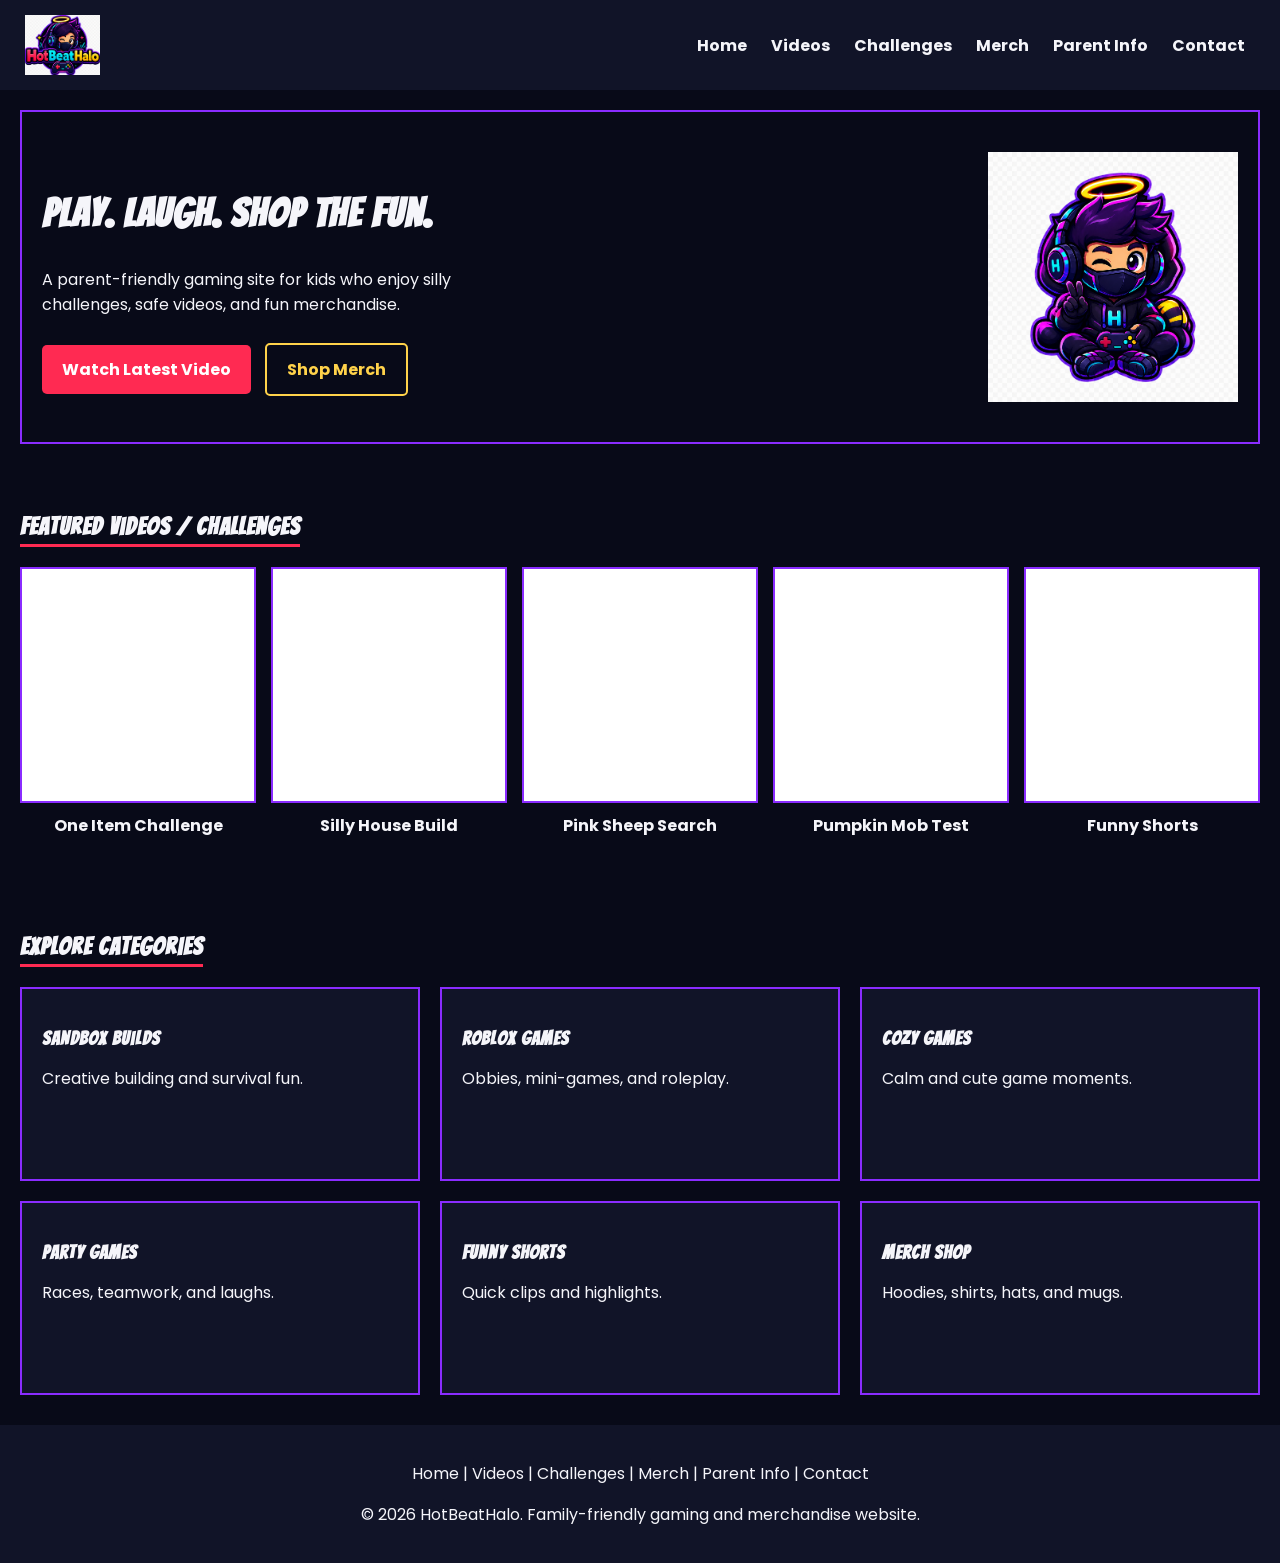
<file: index.html>
<!DOCTYPE html>
<html lang="en">
<head>
  <meta charset="UTF-8">
  <meta name="viewport" content="width=device-width, initial-scale=1.0">
  <title>HotBeatHalo</title>
  <link rel="preconnect" href="https://fonts.googleapis.com">
  <link href="https://fonts.googleapis.com/css2?family=Bangers&family=Poppins:wght@400;600;700&display=swap" rel="stylesheet">
  <link rel="stylesheet" href="styles/style.css">
</head>
<body>

  <header>
    <img src="images/logo.png" alt="HotBeatHalo logo" class="logo">
    <nav>
      <a href="index.html">Home</a>
      <a href="#videos">Videos</a>
      <a href="#categories">Challenges</a>
      <a href="merch.html">Merch</a>
      <a href="contact.html">Parent Info</a>
      <a href="contact.html">Contact</a>
    </nav>
  </header>

  <section class="hero">
    <div class="hero-text">
      <h1>Play. Laugh. Shop the Fun.</h1>
      <p>A parent-friendly gaming site for kids who enjoy silly challenges, safe videos, and fun merchandise.</p>
      <a href="#videos" class="btn btn-primary">Watch Latest Video</a>
      <a href="merch.html" class="btn btn-secondary">Shop Merch</a>
    </div>
    <img src="images/hero.png" alt="HotBeatHalo hero image" class="hero-image">
  </section>

  <section id="videos">
    <h2>Featured Videos / Challenges</h2>
    <div class="video-grid">
      <div class="video-item">
        <div class="video-box"></div>
        <p>One Item Challenge</p>
      </div>
      <div class="video-item">
        <div class="video-box"></div>
        <p>Silly House Build</p>
      </div>
      <div class="video-item">
        <div class="video-box"></div>
        <p>Pink Sheep Search</p>
      </div>
      <div class="video-item">
        <div class="video-box"></div>
        <p>Pumpkin Mob Test</p>
      </div>
      <div class="video-item">
        <div class="video-box"></div>
        <p>Funny Shorts</p>
      </div>
    </div>
  </section>

  <section id="categories">
    <h2>Explore Categories</h2>
    <div class="category-grid">
      <div class="category-box">
        <h3>Sandbox Builds</h3>
        <p>Creative building and survival fun.</p>
      </div>
      <div class="category-box">
        <h3>Roblox Games</h3>
        <p>Obbies, mini-games, and roleplay.</p>
      </div>
      <div class="category-box">
        <h3>Cozy Games</h3>
        <p>Calm and cute game moments.</p>
      </div>
      <div class="category-box">
        <h3>Party Games</h3>
        <p>Races, teamwork, and laughs.</p>
      </div>
      <div class="category-box">
        <h3>Funny Shorts</h3>
        <p>Quick clips and highlights.</p>
      </div>
      <div class="category-box">
        <h3>Merch Shop</h3>
        <p>Hoodies, shirts, hats, and mugs.</p>
      </div>
    </div>
  </section>

  <footer>
    <p>
      <a href="index.html">Home</a> |
      <a href="#videos">Videos</a> |
      <a href="#categories">Challenges</a> |
      <a href="merch.html">Merch</a> |
      <a href="contact.html">Parent Info</a> |
      <a href="contact.html">Contact</a>
    </p>
    <p>&copy; 2026 HotBeatHalo. Family-friendly gaming and merchandise website.</p>
  </footer>

</body>
</html>
</file>
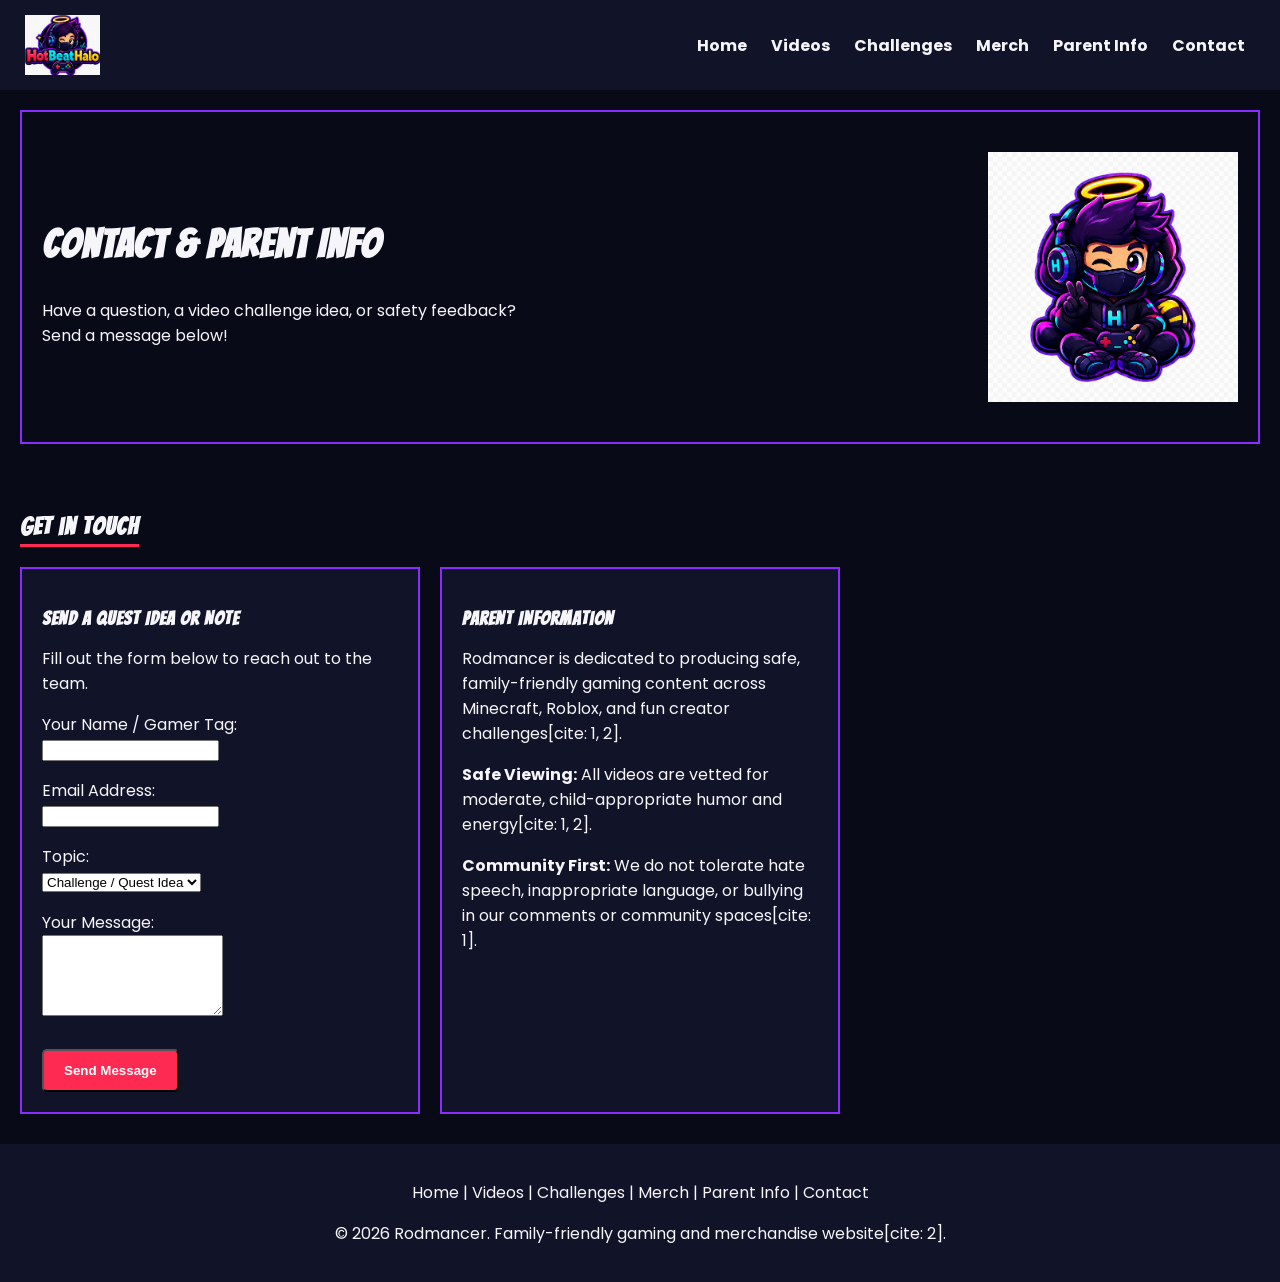
<file: contact.html>
<!DOCTYPE html>
<html lang="en">
<head>
  <meta charset="UTF-8">
  <meta name="viewport" content="width=device-width, initial-scale=1.0">
  <title>Contact & Parent Info - Rodmancer</title>
  <link rel="preconnect" href="https://fonts.googleapis.com">
  <link href="https://fonts.googleapis.com/css2?family=Bangers&family=Poppins:wght@400;600;700&display=swap" rel="stylesheet">
  <link rel="stylesheet" href="styles/style.css">
</head>
<body>

  <header>
    <img src="images/logo.png" alt="Rodmancer logo" class="logo">
    <nav>
      <a href="index.html">Home</a>
      <a href="index.html#videos">Videos</a>
      <a href="index.html#categories">Challenges</a>
      <a href="merch.html">Merch</a>
      <a href="contact.html">Parent Info</a>
      <a href="contact.html">Contact</a>
    </nav>
  </header>

  <section class="hero">
    <div class="hero-text">
      <h1>Contact & Parent Info</h1>
      <p>Have a question, a video challenge idea, or safety feedback? Send a message below!</p>
    </div>
    <img src="images/hero.png" alt="Rodmancer hero image" class="hero-image">
  </section>

  <section id="contact-section">
    <h2>Get in Touch</h2>
    <div class="category-grid">
      <div class="category-box">
        <h3>Send a Quest Idea or Note</h3>
        <p>Fill out the form below to reach out to the team.</p>
        
        <form action="#" method="get">
          <p>
            <label for="username">Your Name / Gamer Tag:</label><br>
            <input type="text" id="username" name="username">
          </p>
          <p>
            <label for="email">Email Address:</label><br>
            <input type="email" id="email" name="email">
          </p>
          <p>
            <label for="topic">Topic:</label><br>
            <select id="topic" name="topic">
              <option value="quest">Challenge / Quest Idea</option>
              <option value="parent">Parent Question</option>
              <option value="business">Business / Collab</option>
              <option value="other">Other</option>
            </select>
          </p>
          <p>
            <label for="message">Your Message:</label><br>
            <textarea id="message" name="message" rows="5"></textarea>
          </p>
          <button type="submit" class="btn btn-primary">Send Message</button>
        </form>
      </div>

      <div class="category-box">
        <h3>Parent Information</h3>
        <p>Rodmancer is dedicated to producing safe, family-friendly gaming content across Minecraft, Roblox, and fun creator challenges[cite: 1, 2].</p>
        <p><strong>Safe Viewing:</strong> All videos are vetted for moderate, child-appropriate humor and energy[cite: 1, 2].</p>
        <p><strong>Community First:</strong> We do not tolerate hate speech, inappropriate language, or bullying in our comments or community spaces[cite: 1].</p>
      </div>
    </div>
  </section>

  <footer>
    <p>
      <a href="index.html">Home</a> |
      <a href="index.html#videos">Videos</a> |
      <a href="index.html#categories">Challenges</a> |
      <a href="merch.html">Merch</a> |
      <a href="contact.html">Parent Info</a> |
      <a href="contact.html">Contact</a>
    </p>
    <p>&copy; 2026 Rodmancer. Family-friendly gaming and merchandise website[cite: 2].</p>
  </footer>

</body>
</html>
</file>
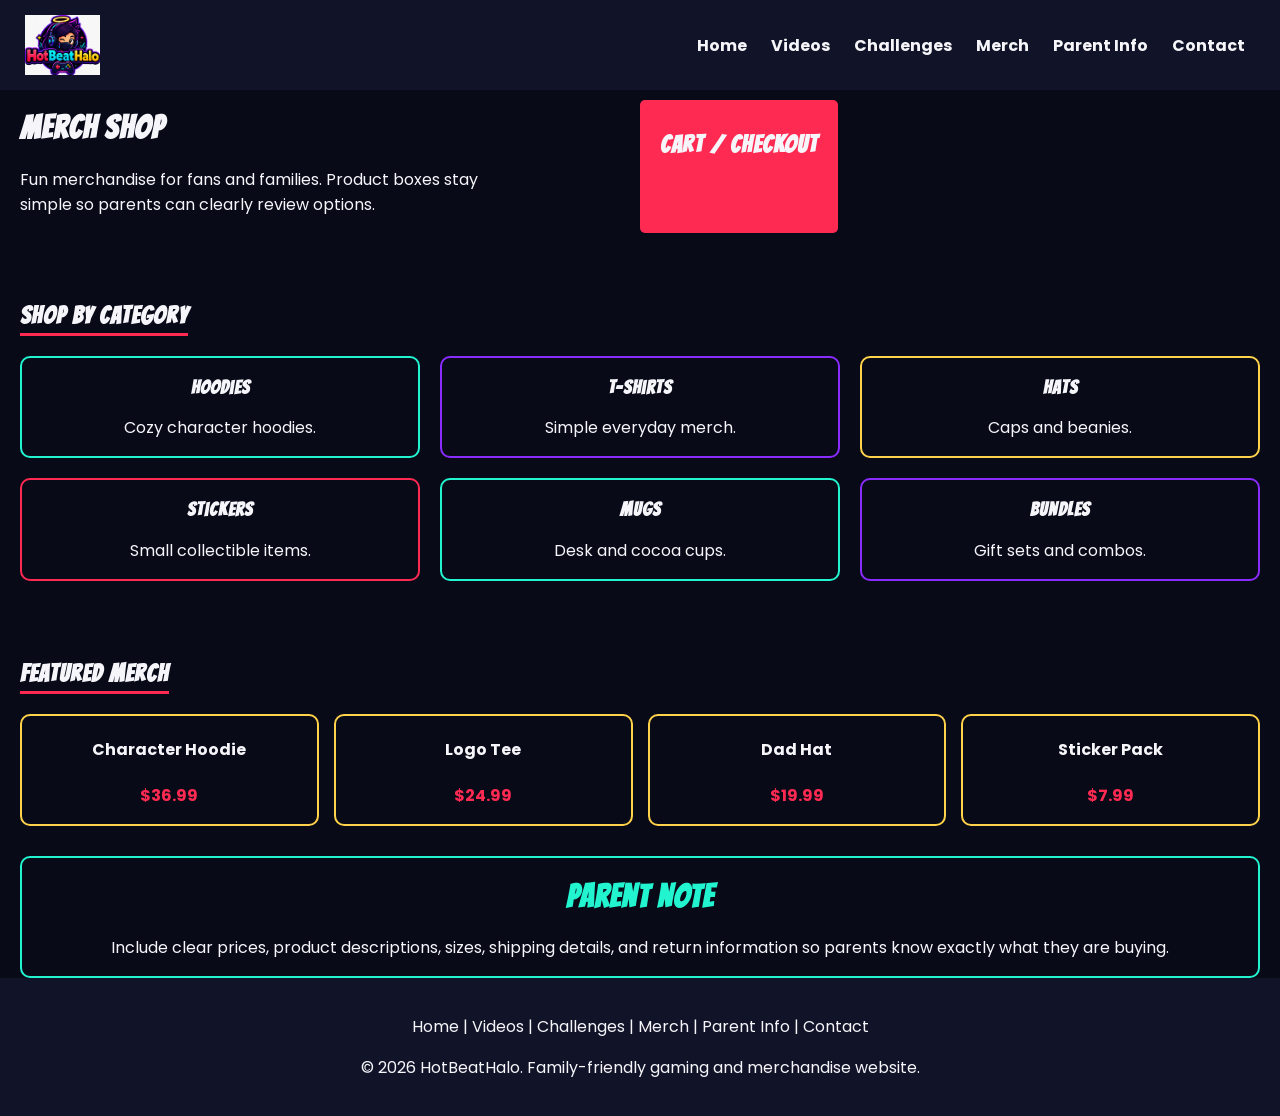
<file: merch.html>
<!DOCTYPE html>
<html lang="en">
<head>
    <meta charset="UTF-8">
    <meta name="viewport" content="width=device-width, initial-scale=1.0">
    <title>HotBeatHalo</title>
    <link rel="preconnect" href="https://fonts.googleapis.com">
    <link href="https://fonts.googleapis.com/css2?family=Bangers&family=Poppins:wght@400;600;700&display=swap" rel="stylesheet">
    <link rel="stylesheet" href="styles/style.css">
</head>
<body>
    <header>
        <img src="images/logo.png" alt="HotBeatHalo logo" class="logo">
        <nav>
            <a href="index.html">Home</a>
            <a href="#videos">Videos</a>
            <a href="#categories">Challenges</a>
            <a href="merch.html">Merch</a>
            <a href="contact.html">Parent Info</a>
            <a href="contact.html">Contact</a>
        </nav>
    </header>
    <div class="merch_hero">
        <div class="hero_top">
            <h1>Merch Shop</h1>
            <p>Fun merchandise for fans and families. 
            Product boxes stay simple so parents 
            can clearly review options.</p>
        </div>
        <div id="cart_button">
            <h2>CART / CHECKOUT</h2>
        </div>
        </div>
    </div>
    <section id="shop_by_category">
        <h2>Shop By Category</h2>
        <div class="merch_grid">
            <div id="hoodies">
                <h3>Hoodies</h3>
                <p>Cozy character hoodies.</p>
            </div>
            <div id="t_shirts">
                <h3>T-Shirts</h3>
                <p>Simple everyday merch.</p>
            </div>
            <div id="hats">
                <h3>Hats</h3>
                <p>Caps and beanies.</p>
            </div>
            <div id="stickers">
                <h3>Stickers</h3>
                <p>Small collectible items.</p>
            </div>
            <div id="mugs">
                <h3>Mugs</h3>
                <p>Desk and cocoa cups.</p>
            </div>
            <div id="bundles">
                <h3>Bundles</h3>
                <p>Gift sets and combos.</p>
            </div>
        </div>
    </section>
    <section id="featured_merch">
        <h2>Featured Merch</h2>
        <div class="featured_merch_grid">
            <div class="feature">
                <h4>Character Hoodie</h4>
                <p>$36.99</p>
            </div>
            <div class="feature">
                <h4>Logo Tee</h4>
                <p>$24.99</p>
            </div>
            <div class="feature">
                <h4>Dad Hat</h4>
                <p>$19.99</p>
            </div>
            <div class="feature">
                <h4>Sticker Pack</h4>
                <p>$7.99</p>
            </div>
        </div>
    </section>
    <div id="parent_note">
        <h1>PARENT NOTE</h1>
        <p>Include clear prices, product descriptions, sizes, shipping details, 
            and return information so parents know exactly what they are buying.</p>
    </div>
    <footer>
        <p>
          <a href="index.html">Home</a> |
          <a href="#videos">Videos</a> |
          <a href="#categories">Challenges</a> |
          <a href="merch.html">Merch</a> |
          <a href="contact.html">Parent Info</a> |
          <a href="contact.html">Contact</a>
        </p>
        <p>&copy; 2026 HotBeatHalo. Family-friendly gaming and merchandise website.</p>
  </footer>
</body>
</html>
</file>
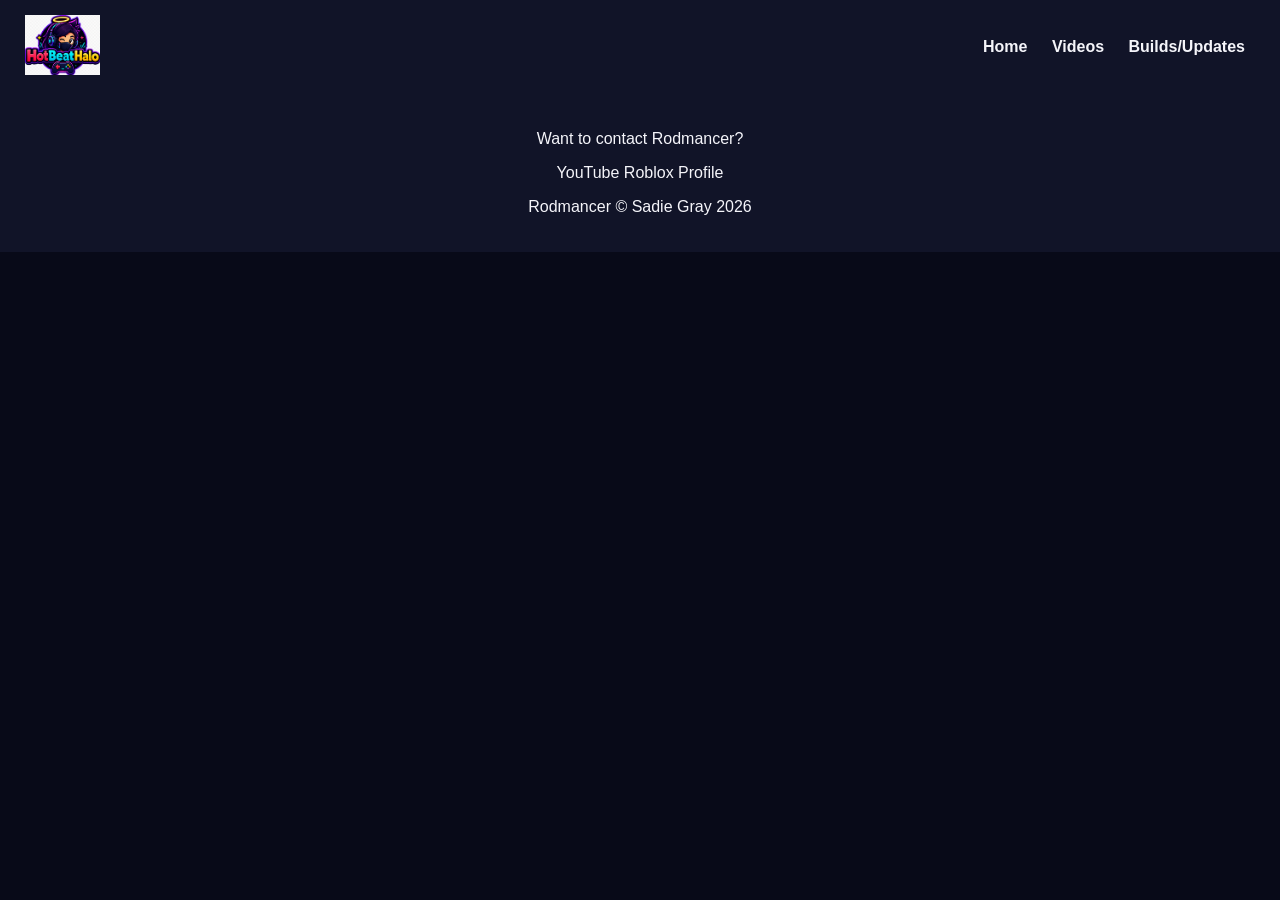
<file: starter-qests.html>
<!DOCTYPE html>
<html lang="en">
<head>
    <meta charset="UTF-8">
    <meta name="viewport" content="width=device-width, initial-scale=1.0">
    <title>Rodmancer | Page Title</title>
    <link rel="stylesheet" href="styles/style.css">
</head>
<body>
    <div id="content">
        <header>
            <a class="logo_link" href="index.html">
                <img class="logo" src="images/logo.png" alt="Rodmancer Logo">
            </a>
            <nav>
                <a href="index.html">Home</a>
                <a href="starter-qests.html">Videos</a>
                <a href="favorites-updates.html">Builds/Updates</a>
            </nav>
        </header>

        <main>
        </main>

        <footer>
            <p>Want to contact Rodmancer?</p>
            <div class="contact_links">
                <a href="#" target="_blank" rel="noopener noreferrer">YouTube</a>
                <a href="#" target="_blank" rel="noopener noreferrer">Roblox Profile</a>
            </div>
            <p>Rodmancer &copy; Sadie Gray 2026</p>
        </footer>
    </div>
</body>
</html>
</file>
<file: styles/style.css>
body {
    background-color: #080A18;
    color: #F5F5FA;
    font-family: 'Poppins', sans-serif;
    margin: 0;
  }
  
  h1, h2, h3 {
    font-family: 'Bangers', cursive;
    letter-spacing: 1px;
  }
  
  header {
    background-color: #111428;
    padding: 15px 25px;
    display: grid;
    grid-template-columns: auto 1fr;
    align-items: center;
  }
  
  nav {
    text-align: right;
  }
  
  .logo {
    height: 60px;
  }
  
  nav a {
    color: #F5F5FA;
    margin: 0 10px;
    text-decoration: none;
    font-weight: bold;
  }
  
  nav a:hover {
    color: #FF2A52;
  }
  
  .hero {
    display: grid;
    grid-template-columns: 1fr 250px;
    align-items: center;
    gap: 20px;
    padding: 40px 20px;
    border: 2px solid #8A2CFF;
    margin: 20px;
  }
  
  .hero-text {
    max-width: 500px;
  }
  
  .hero h1 {
    color: #F5F5FA;
    font-size: 2.5em;
  }
  
  .hero-image {
    width: 100%;
  }
  
  .btn {
    display: inline-block;
    padding: 12px 20px;
    margin: 10px 10px 0 0;
    text-decoration: none;
    font-weight: bold;
    border-radius: 5px;
  }
  
  .btn-primary {
    background-color: #FF2A52;
    color: white;
  }
  
  .btn-secondary {
    background-color: transparent;
    color: #FFD24A;
    border: 2px solid #FFD24A;
  }
  
  section {
    padding: 30px 20px;
  }
  
  section h2 {
    border-bottom: 3px solid #FF2A52;
    display: block;
    width: fit-content;
    padding-bottom: 5px;
    margin-bottom: 20px;
  }
  
  .video-grid {
    display: grid;
    grid-template-columns: repeat(5, 1fr);
    gap: 15px;
  }
  
  .video-item {
    text-align: center;
  }
  
  .video-box {
    background-color: #ffffff;
    border: 2px solid #8A2CFF;
    aspect-ratio: 1 / 1;
  }
  
  .video-item p {
    margin-top: 10px;
    font-weight: bold;
  }
  
  .category-grid {
    display: grid;
    grid-template-columns: repeat(3, 1fr);
    gap: 20px;
  }
  
  .category-box {
    background-color: #111428;
    border: 2px solid #8A2CFF;
    padding: 20px;
    min-height: 150px;
  }
  
  footer {
    background-color: #111428;
    text-align: center;
    padding: 20px;
  }
  
  footer a {
    color: #F5F5FA;
    text-decoration: none;
  }
  
  @media (max-width: 700px) {
    .hero {
      grid-template-columns: 1fr;
    }
  
    .video-grid {
      grid-template-columns: repeat(2, 1fr);
    }
  
    .category-grid {
      grid-template-columns: 1fr;
    }
  }

/* Merch Page CSS */
  .merch_hero {
    display: grid;
    grid-template-columns: 1fr 1fr;
  }

  .hero_top p {
    max-width: 460px;
    margin-left: 20px;
  }

  .hero_top h1 {
    margin-left: 20px;
  }

  #cart_button {
    display: inline-block;
    padding: 12px 20px;
    margin: 10px 10px 0 0;
    text-decoration: none;
    font-weight: bold;
    border-radius: 5px;
    display: block;
    background-color: #FF2A52;
    width: fit-content;
    text-align: center;
  }

  .merch_grid {
    display: grid;
    gap: 20px;
    grid-template-columns: 1fr 1fr 1fr;
    grid-template-rows: 1fr 1fr;
  }

  #hoodies, #mugs {
    border: 2px solid #23F4D0;
    border-radius: 10px;
    text-align: center;
  }

  #t_shirts, #bundles {
    border: 2px solid #8A2CFF;
    border-radius: 10px;
    text-align: center;
  }

  #stickers {
    border: 2px solid #FF2A52;
    border-radius: 10px;
    text-align: center;
  }
  
  #hats {
    border: 2px solid #FFD24A;
    border-radius: 10px;
    text-align: center;
  }

  #shop_by_category {
    margin-top: 20px;
  }

  .merch_grid p {
    color: #F5F5FA;
  }

  .featured_merch_grid {
    display: grid;
    grid-template-columns: 1fr 1fr 1fr 1fr;
    gap: 15px;
  }

  .feature {
    text-align: center;
    border: 2px solid #FFD24A;
    border-radius: 10px;
  }

  .feature p {
    color: #ff2a52;
    font-weight: bold;
  }

  #parent_note {
    border: 2px solid #23F4D0;
    border-radius: 10px;
    margin-left: 20px;
    margin-right: 20px;
    text-align: center;
  }

  #parent_note h1 {
    color: #23F4D0;
  }
</file>
